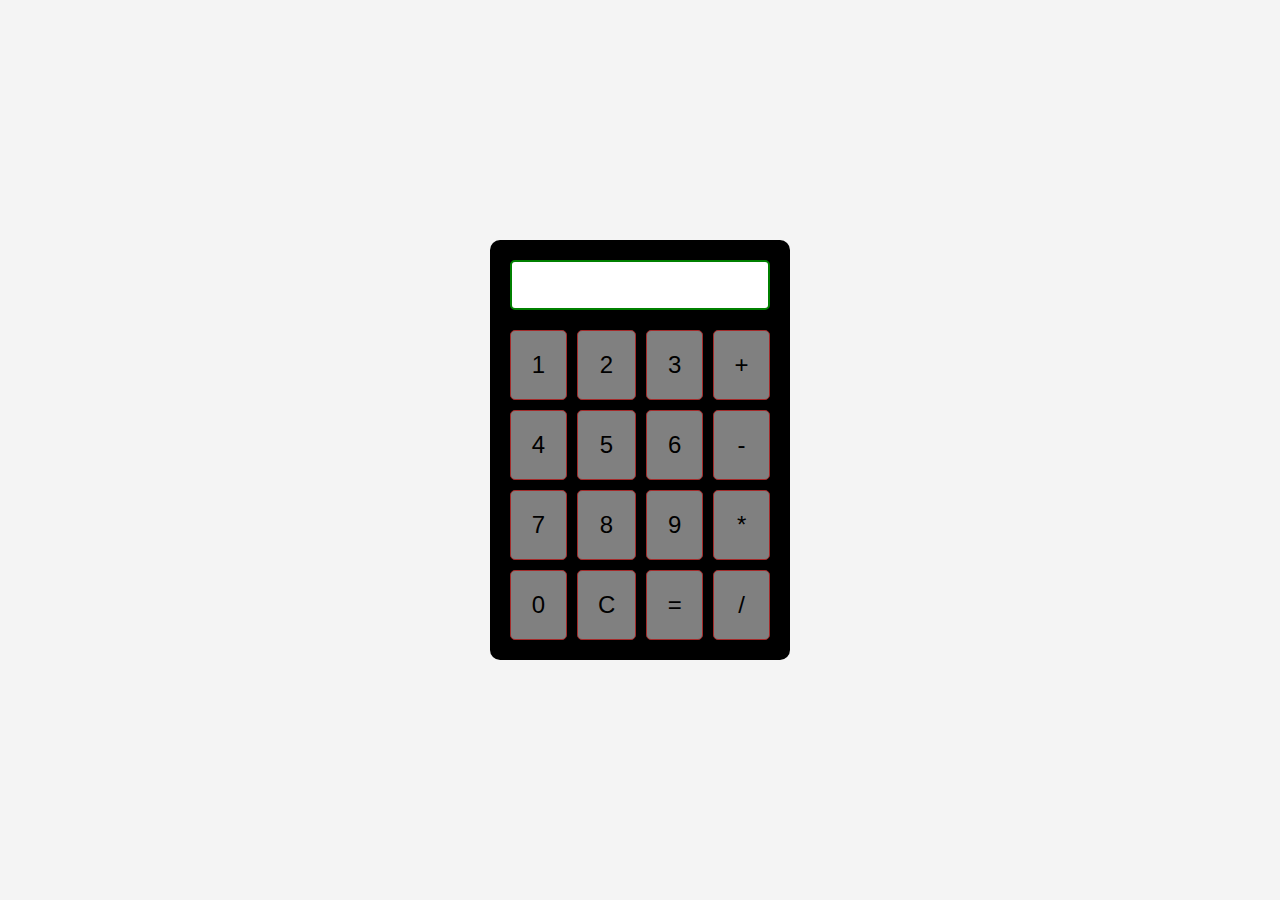
<file: M ASFAHAN.HTML/index.html>
<!DOCTYPE html>
<html lang="en">
<head>
    <meta charset="UTF-8">
    <meta name="viewport" content="width=device-width, initial-scale=1.0">
    <title>Simple Calculator</title>
    <link rel="stylesheet" href="style.css">
</head>
<body>
    <div class="calculator">
        <input type="text" id="display" class="display" />
        <div class="buttons">
            <button class="button" onclick="appendValue('1')">1</button>
            <button class="button" onclick="appendValue('2')">2</button>
            <button class="button" onclick="appendValue('3')">3</button>
            <button class="button" onclick="appendValue('+')">+</button>

            <button class="button" onclick="appendValue('4')">4</button>
            <button class="button" onclick="appendValue('5')">5</button>
            <button class="button" onclick="appendValue('6')">6</button>
            <button class="button" onclick="appendValue('-')">-</button>

            <button class="button" onclick="appendValue('7')">7</button>
            <button class="button" onclick="appendValue('8')">8</button>
            <button class="button" onclick="appendValue('9')">9</button>
            <button class="button" onclick="appendValue('*')">*</button>

            <button class="button" onclick="appendValue('0')">0</button>
            <button class="button" onclick="clearDisplay()">C</button>
            <button class="button" onclick="calculate/()">=</button>
            <button class="button" onclick="appendValue('/')">/</button>
        </div>
    </div>

    <script src="cal.js"></script>
</body>
</html>
</file>
<file: M ASFAHAN.HTML/style.css>
* {
    margin: 0;
    padding: 0;
    box-sizing: border-box;
}

body {
    font-family: Arial, sans-serif;
    display: flex;
    justify-content: center;
    align-items: center;
    height: 100vh;
    background-color: #f4f4f4;
}

.calculator {
    background-color: #fff;
    background-color: black;
    border-radius: 10px;
    box-shadow: 50 10px 10px rgba(0, 0, 0, 0.1);
    padding: 20px;
    width: 300px;

}

.display {
    width: 100%;
    height: 50px;
    margin-bottom: 20px;
    font-size: 2rem;
    text-align: right;
    padding: 10px;
    border: 2px solid green;
    border-radius: 5px;
}

.buttons {
    
    display: grid;
    grid-template-columns: repeat(4, 1fr);
    gap: 10px;
}

.button {
    font-size: 1.5rem;
    padding: 20px;
    background-color: gray;
    border: 1px solid brown;
    border-radius: 5px;
    cursor: pointer;
    transition: background-color 0.3s;
}

/* .button:hover {
    background-color: blue;
} */

.button:active {
    background-color: gray;
}
</file>
